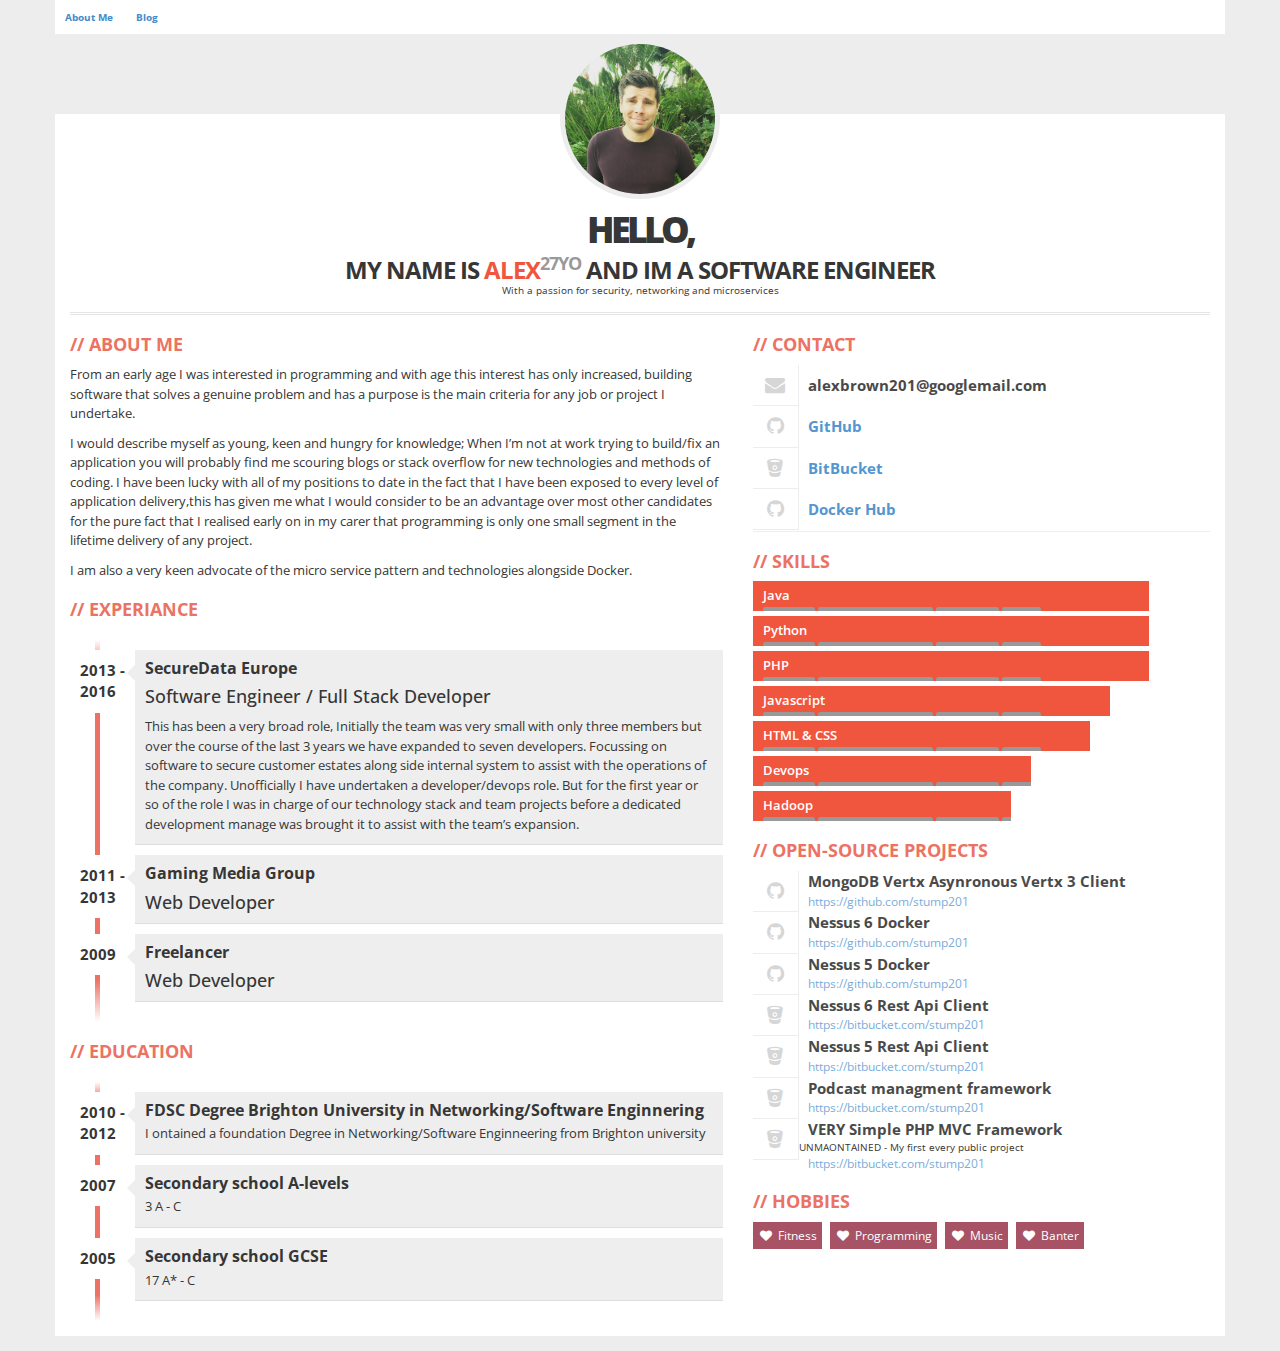
<file: index.html>
<!DOCTYPE html>
<html lang="en">
  <head>
    <meta charset="utf-8">
    <meta http-equiv="X-UA-Compatible" content="IE=edge,chrome=1" />
    <meta name="viewport" content="width=device-width, initial-scale=1">
    <title>Alex Brown -> Developer / Secret Geek</title>
    <link href="/css/bootstrap.min.css" rel="stylesheet">
    <link href="/css/font-awesome.css" rel="stylesheet">
    <link href="/css/main.css" rel="stylesheet">
    <!--
    <link href="/css/gfont.css" rel="stylesheet">
    -->
    <!--[if lt IE 9]>
      <script src="js/html5shiv.js"></script>
      <script src="js/respond.min.js"></script>
    <![endif]-->
  </head>
  <body>


    <div class="container" style="margin-top:0; padding:0;">
        <div>
            
            <div style="padding:10px; font-size:1.3em background:#ffffff; display:inline-block">
                <b>
                  <a href="/">About Me</a>
                </b>
            </div>
            <div style="padding:10px; font-size:1.3em background:#ffffff; display:inline-block">
              <b>
                <a href="/blog">Blog</a>
                </b>
            </div>   
        </div>
    </div>
    

    <div class="container">


     

      <div class="row">
        <div class="col-xs-12">
          <div id="photo-header" class="text-center">
            <!-- PHOTO (AVATAR) -->
            <div id="photo">
              <img src="img/avatar.png" alt="avatar">
            </div>
            <div id="text-header">
              <h1>Hello,<br> my name is <span>Alex</span><sup>27yo</sup> and im a software engineer</h1>
              <div style="">With a passion for security, networking and microservices</div>
            </div>
          </div>
        </div>
      </div>
      

      <div class="row">
        <div class="col-xs-12 col-sm-7">
          <!-- ABOUT ME -->
          <div class="box">
            <h2>About Me</h2>
              <p>
                From an early age I was interested in programming and with age this interest has only increased, building software that solves a genuine problem and has a purpose is the main criteria for any job or project I undertake. 
              </p>
              <p>
                I would describe myself as young, keen and hungry for knowledge; When I’m not at work trying to build/fix an application you will probably find me scouring blogs or stack overflow for new technologies and methods of coding. I have been lucky with all of my positions to date in the fact that I have been exposed to every level of application delivery,this has given me what I would consider to be an advantage over most other candidates for the pure fact that I realised early on in my carer that programming is only one small segment in the lifetime delivery of any project. 
              </p>
              <p>
                I am also a very keen advocate of the micro service pattern and technologies alongside Docker.
              </p>
          </div>


          <!-- EDUCATION -->
          <div class="box">
            <h2>Experiance</h2>
            <ul id="education" class="clearfix">
              <!-- SD -->
              <li>
                <div class="year pull-left">2013 - 2016</div>
                <div class="description pull-right">
                  <h3>SecureData Europe</h3>
                  <h4>Software Engineer / Full Stack Developer </h4>
                  <p>This has been a very broad role, Initially the team was very small with only three members but over the course of the last 3 years we have expanded to seven developers. Focussing on software to secure customer estates along side internal system to assist with the operations of the company. Unofficially I have undertaken a developer/devops role. But for the first year or so of the role I was in charge of our technology stack and team projects before a dedicated development manage was brought it to assist with the team’s expansion.                 
                  </p>
                </div>
              </li>
              <!-- GMG -->
              <li>
                <div class="year pull-left">2011 - 2013</div>
                <div class="description pull-right">
                  <h3>Gaming Media Group</h3>
                  <h4>Web Developer</h4>
                  <p>

                  </p>
                </div>
              </li>
              <!-- FREEDOMMM! -->
              <li>
                <div class="year pull-left">2009</div>
                <div class="description pull-right">
                  <h3>Freelancer</h3>
                  <h4>Web Developer</h4>
                  <p>

                  </p>
                </div>
              </li>

            </ul>
          </div>


          <!-- EDUCATION -->
          <div class="box">
            <h2>Education</h2>
            <ul id="education" class="clearfix">
              <li>
                <div class="year pull-left">2010 - 2012</div>
                <div class="description pull-right">
                  <h3>FDSC Degree Brighton University in Networking/Software Enginnering</h3>
                  <p>I ontained a foundation Degree in Networking/Software Enginneering from Brighton university </p>
                </div>
              </li>
              <li>
                <div class="year pull-left">2007</div>
                <div class="description pull-right">
                  <h3>Secondary school A-levels</h3>
                  <p>3 A - C</p>
                </div>
              </li>
              <li>
                <div class="year pull-left">2005</div>
                <div class="description pull-right">
                  <h3>Secondary school GCSE</h3>
                  <p>17 A* - C</p>
                </div>
              </li>
            
            </ul>
          </div>




        </div>


        <div class="col-xs-12 col-sm-5">

          <!-- CONTACT -->
          <div class="box">

            <h2>Contact</h2>

            <div class="contact-item">
              <div class="icon pull-left text-center"><span class="fa fa-envelope fa-fw"></span></div>
              <div class="title only pull-right">alexbrown201@googlemail.com</div>
            </div>

            <div class="contact-item">
              <div class="icon pull-left text-center"><span class="fa fa-github fa-fw"></span></div>
              <div class="title pull-right" style="padding:10px 10px 10px 0 !important">
                <a href="https://stump201.github.com">
                  GitHub
                </a>
                </div>
            </div>

            <div class="contact-item">
              <div class="icon pull-left text-center"><span class="fa fa-bitbucket fa-fw"></span></div>
              <div class="title pull-right" style="padding:10px 10px 10px 0 !important">
                <a href="http://stump201.bitbucket.com">
                  BitBucket
                </a>
                </div>
            </div>

            <div class="contact-item" style="border-bottom:1px solid #efefef">
              <div class="icon pull-left text-center"><span class="fa fa-github fa-fw"></span></div>
              <div class="title pull-right" style="padding:10px 10px 10px 0 !important">
                <a href="https://hub.docker.com/u/alexbrown201/">
                  Docker Hub
                </a>
                </div>
            </div>

            <div class="clearfix"></div>
          </div>


          <!-- SKILLS -->
          <div class="box">
            <h2>Skills</h2>
            <div class="skills">
              <!-- -->
              <div class="item-skills" data-percent="1.00">
                <div class="skill">Java</div>
                 <div class="skill-items">
                    <span class="label label-default"><i class="fa fa-heart-o" aria-hidden="true"></i>Vert.x</span>
                    <span class="label label-default">Spring & SpringBoot</span>
                    <span class="label label-default">Hibernate</span>
                    <span class="label label-default">Guice</span>
                </div>
              </div>
              <!-- -->
              <div class="item-skills" data-percent="1.0">
                <div class="skill">Python</div>
                 <div class="skill-items">
                    <span class="label label-default"><i class="fa fa-heart-o" aria-hidden="true"></i>Vert.x</span>
                    <span class="label label-default">Spring & SpringBoot</span>
                    <span class="label label-default">Hibernate</span>
                    <span class="label label-default">Guice</span>
                </div>
              </div>
              <!-- -->
              <div class="item-skills" data-percent="1.0">
                <div class="skill">PHP</div>
                 <div class="skill-items">
                    <span class="label label-default"><i class="fa fa-heart-o" aria-hidden="true"></i>Vert.x</span>
                    <span class="label label-default">Spring & SpringBoot</span>
                    <span class="label label-default">Hibernate</span>
                    <span class="label label-default">Guice</span>
                </div>
              </div>
              <!-- -->
              <div class="item-skills" data-percent="0.9">
                <div class="skill">Javascript</div>
                 <div class="skill-items">
                    <span class="label label-default"><i class="fa fa-heart-o" aria-hidden="true"></i>Vert.x</span>
                    <span class="label label-default">Spring & SpringBoot</span>
                    <span class="label label-default">Hibernate</span>
                    <span class="label label-default">Guice</span>
                </div>
              </div>
               <!-- -->
              <div class="item-skills" data-percent="0.85">
                <div class="skill">HTML & CSS</div>
                 <div class="skill-items">
                    <span class="label label-default"><i class="fa fa-heart-o" aria-hidden="true"></i>Vert.x</span>
                    <span class="label label-default">Spring & SpringBoot</span>
                    <span class="label label-default">Hibernate</span>
                    <span class="label label-default">Guice</span>
                </div>
              </div>
              <!-- -->
              <div class="item-skills" data-percent="0.7">
                <div class="skill">Devops</div>
                 <div class="skill-items">
                    <span class="label label-default"><i class="fa fa-heart-o" aria-hidden="true"></i>Vert.x</span>
                    <span class="label label-default">Spring & SpringBoot</span>
                    <span class="label label-default">Hibernate</span>
                    <span class="label label-default">Guice</span>
                </div>
              </div>
            </div>
            <!-- -->
              <div class="item-skills" data-percent="0.65">
                <div class="skill">Hadoop</div>
                 <div class="skill-items">
                    <span class="label label-default"><i class="fa fa-heart-o" aria-hidden="true"></i>Vert.x</span>
                    <span class="label label-default">Spring & SpringBoot</span>
                    <span class="label label-default">Hibernate</span>
                    <span class="label label-default">Guice</span>
                </div>
              </div>

          </div>


          
          <!-- Projects -->
          <div class="box">

            <h2>Open-source projects</h2>

            <div class="contact-item">
              <div class="icon pull-left text-center"><span class="fa fa-github fa-fw"></span></div>
              <div class="title pull-right">MongoDB Vertx Asynronous Vertx 3 Client</div>
              <div class="description pull-right">
                <a href="https://github.com/stump201">https://github.com/stump201</a>
              </div>
            </div>

            <div class="contact-item">
              <div class="icon pull-left text-center"><span class="fa fa-github fa-fw"></span></div>
              <div class="title pull-right">Nessus 6 Docker</div>
              <div class="description pull-right">
                <a href="https://github.com/stump201">https://github.com/stump201</a>
              </div>
            </div>

            <div class="contact-item">
              <div class="icon pull-left text-center"><span class="fa fa-github fa-fw"></span></div>
              <div class="title pull-right">Nessus 5 Docker</div>
              <div class="description pull-right">
                <a href="https://github.com/stump201">https://github.com/stump201</a>
              </div>
            </div>

            <div class="contact-item">
              <div class="icon pull-left text-center"><span class="fa fa-bitbucket fa-fw"></span></div>
              <div class="title pull-right">Nessus 6 Rest Api Client</div>
              <div class="description pull-right">
                <a href="https://bitbucket.com/stump201">https://bitbucket.com/stump201</a>
              </div>
            </div>

            <div class="contact-item">
              <div class="icon pull-left text-center"><span class="fa fa-bitbucket fa-fw"></span></div>
              <div class="title pull-right">Nessus 5 Rest Api Client</div>
              <div class="description pull-right">
                <a href="https://bitbucket.com/stump201">https://bitbucket.com/stump201</a>
              </div>
            </div>

            <div class="contact-item">
              <div class="icon pull-left text-center"><span class="fa fa-bitbucket fa-fw"></span></div>
              <div class="title pull-right">Podcast managment framework</div>
              <div class="description pull-right">
                <a href="https://bitbucket.com/stump201">https://bitbucket.com/stump201</a>
              </div>
            </div>

            <div class="contact-item">
              <div class="icon pull-left text-center"><span class="fa fa-bitbucket fa-fw"></span></div>
              <div class="title pull-right">VERY Simple PHP MVC Framework</div>
              <div>UNMAONTAINED - My first every public project</div>
              <div class="description pull-right">
                <a href="https://bitbucket.com/stump201">https://bitbucket.com/stump201</a>
              </div>
            </div>

            <div class="clearfix"></div>
          </div>




          <!-- HOBBIES -->
          <div class="box">
            <h2>Hobbies</h2>
            <div class="hobby">Fitness</div>
            <div class="hobby">Programming</div>
            <div class="hobby">Music</div>
            <div class="hobby">Banter</div>
          </div>
        </div>
      </div>
    </div>
    <!-- JQUERY -->
    <script src="js/jquery.min.js"></script>
    <!-- BOOTSTRAP -->
    <script src="js/bootstrap.min.js"></script>
    <!-- SCRIPTS -->
    <script src="js/scripts.js"></script>

  </body>
</html>
</file>
<file: css/main.css>
/*******************************************
3ColorResume
Author: office@kamsolutions.pl
*******************************************/
/*******************************************
FONTS
*******************************************/
@import url(http://fonts.googleapis.com/css?family=Open+Sans:400,600,700,800);
/*******************************************
SETTINGS
*******************************************/
@charset "utf-8";
@-webkit-viewport   { width: device-width; }
@-moz-viewport      { width: device-width; }
@-ms-viewport       { width: device-width; }
@-o-viewport        { width: device-width; }
@viewport           { width: device-width; }
/*******************************************
BODY
*******************************************/
body{
  font-family: 'Open Sans', Arial, Tahoma;
  font-weight: 400;
  font-size: 1em;
  color: #363636;
  background: #ededed;
}
/*******************************************
CONTAINER
*******************************************/
.container{
  margin-top: 80px;
  margin-bottom: 15px;
  background: #fff;
}
/*******************************************
PHOTO (AVATAR)
*******************************************/
#photo-header{
  margin-top: -75px;
}
#photo{
  width: 160px;
  height: 160px;
  border-radius: 50%;
  overflow: hidden;
  padding: 5px;
  background: #ededed;
  display: inline-block;
}
#photo img{
  width: 150px;
  height: 150px;
  border-radius: 50%;
}
#text-header h1{
  margin: 0;
  padding: 0;
  font-size: 2.4em;
  font-weight: 700;
  text-transform: uppercase;
  letter-spacing: -1px;
}
#text-header h1::first-line{
  font-size: 1.5em;
  letter-spacing: -4px;
  font-weight: 800;
  line-height: 1.5em;
}
#text-header h1 span{
  color: #F0563D;
}
#text-header h1 sup{
  opacity: 0.5;
}
#text-header:after{
  width: 100%;
  height: 3px;
  background: url(../img/line.png);
  margin-top: 15px;
  content: '';
  display: block;
}
/*******************************************
DEFAULT BOX
*******************************************/
.box{
  margin-bottom: 15px;
}
.box h2{
  color: #EC7263;
  font-size: 1.8em;
  font-weight: 700;
  text-transform: uppercase;
}
.box h2:before{
  content: '//';
  margin-right: 5px;
}
.box p{
  font-size: 1.3em;
  line-height: 1.5em;
}
/*******************************************
EDUCATION
*******************************************/
#education{
  margin-top: 20px;
  position: relative;
  padding: 1em 0;
  list-style: none;
}
#education:before {
  width: 5px;
  height: 100%;
  position: absolute;
  left: 25px;
  top: 0;
  content: ' ';
  display: block;
  background: #ec7263;
  background: -moz-linear-gradient(top,  #ffffff 0%, #ec7263 7%, #ec7263 89%, #ffffff 100%);
  background: -webkit-gradient(linear, left top, left bottom, color-stop(0%,#ffffff), color-stop(7%,#ec7263), color-stop(89%,#ec7263), color-stop(100%,#ffffff));
  background: -webkit-linear-gradient(top,  #ffffff 0%,#ec7263 7%,#ec7263 89%,#ffffff 100%);
  background: -o-linear-gradient(top,  #ffffff 0%,#ec7263 7%,#ec7263 89%,#ffffff 100%);
  background: -ms-linear-gradient(top,  #ffffff 0%,#ec7263 7%,#ec7263 89%,#ffffff 100%);
  background: linear-gradient(to bottom,  #ffffff 0%,#ec7263 7%,#ec7263 89%,#ffffff 100%);
  filter: progid:DXImageTransform.Microsoft.gradient( startColorstr='#ffffff', endColorstr='#ffffff',GradientType=0 );
}
#education li{
  width: 100%;
  z-index: 2;
  position: relative;
  float: left;
}
#education .year{
  width: 10%;
  background: #fff;
  padding: 10px;
  font-size: 1.5em;
  font-weight: 700;
  display: inline-block;
}
#education .description{
  width: 80%;
  display: inline-block;
  background: #eee;
  margin-bottom: 10px;
  position: relative;
  padding: 10px 10px 0 10px;
  border-bottom: 1px solid #ddd;
}
#education .description:after {
  content: '';
  position: absolute;
  top: 15px;
  right: 0;
  left: -16px;
  height: 0;
  width: 0;
  border: solid transparent;
  border-right-color: #eee;
  border-width: 8px;
  pointer-events: none;
}
#education .description h3{
  font-size: 1.6em;
  margin: 0;
  padding: 0;
  font-weight: 700;
}
#education .description p{
  font-size: 1.3em;
  margin-top: 5px;
  padding: 0;
}
/*******************************************
EXPERIENCES
*******************************************/
.job{
  margin-bottom: 15px;
}
.job .where{
  font-size: 1.4em;
  font-weight: bold;
}
.job .year{
  font-size: 1.3em;
  opacity: 0.7;
}
.job .profession{
  font-size: 1.6em;
  font-weight: bold;
}
.job .description{
  font-size: 1.2em;
  line-height: 1.5em;
}
/*******************************************
CONTACT
*******************************************/
.contact-item{
  width: 100%;
  float: left;
}
.contact-item .icon{
  padding: 10px;
  border-right: 1px solid #aaa;
  border-bottom: 1px solid #aaa;
  opacity: 0.2;
}
.contact-item:last-child .icon{
  border-bottom: none;
}
.contact-item .fa{
  font-size: 2em;
}
.contact-item .title{
  width: 80%;
  width: calc(100% - 55px);
  font-size: 1.5em;
  font-weight: 700;
  opacity: 0.9;
}
.contact-item .title.only{
  margin-top: 10px;
}
.contact-item .description{
  width: 80%;
  width: calc(100% - 55px);
  font-size: 1.2em;
  opacity: 0.7;
}
/*******************************************
SKILLS
*******************************************/
.item-skills{
  height: 30px;
  background: #F0563D;
  color: #fff;
  padding: 5px 10px;
  margin-bottom: 5px;
  white-space: nowrap;
  overflow: hidden;
  text-overflow: ellipsis;
  font-size: 1.3em;
  font-weight: 600;
}
.skills-legend{
  margin-top: 20px;
  opacity: 0.8;
}
.skills-legend:before{
  width: 100%;
  height: 3px;
  position: relative;
  content: ' ';
  display: block;
  margin-bottom: -13px;
  background: #c6c6c6;
}
.skills-legend div{
  width: 25%;
  display: inline-block;
  font-size: 1.2em;
  color: #a9a9a9;
  float: left;
}
.legend:before{
  width: 3px;
  height: 10px;
  position: relative;
  content: ' ';
  display: block;
  margin: auto;
  margin-bottom: 15px;
  background: #c6c6c6;
}
.legend-left.legend:before{
  margin-left: 0;
}
.legend-right.legend:before{
  margin-right: 0;
}
.legend-left:nth-child(2) span{
  margin-left: -25px;
}
.legend-right:nth-child(3) span{
  margin-right: -20px;
}
.legend-right{
  text-align: right;
}
/*******************************************
LANGUAGES
*******************************************/
#language-skills .skill{
  font-size: 1.3em;
  margin: 10px 0;
  padding-bottom: 10px;
  border-bottom: 1px solid #eee;
}
#language-skills .skill .icons{
  width: 111px;
  height: 14px;
  background: url(../img/star-grey.png) no-repeat;
}
#language-skills .skill .icons-red{
  background: url(../img/star-red.png) no-repeat;
}
/*******************************************
HOBBIES
*******************************************/
.hobby{
  color: #fff;
  display: inline-block;
  margin-right: 5px;
  margin-bottom: 5px;
  padding: 5px 5px 5px 25px;
  background: #A75265;
  position: relative;
  font-size: 1.2em;
}
.hobby:before{
  content: "\f004";
  font-family: FontAwesome;
  font-style: normal;
  font-weight: normal;
  position: absolute;
  top: 6px;
  left: 7px;
}
/*******************************************
MEDIA
*******************************************/
@media (min-width: 500px) {
  #education .description{
    width: 85%;
  }
}
@media (min-width: 768px) {
  #education .description{
    width: 85%;
  }
}
@media (min-width: 992px) {
  #education .description{
    width: 87%;
  }
}
@media (min-width: 1200px) {
  #education .description{
    width: 90%;
  }
}
</file>
